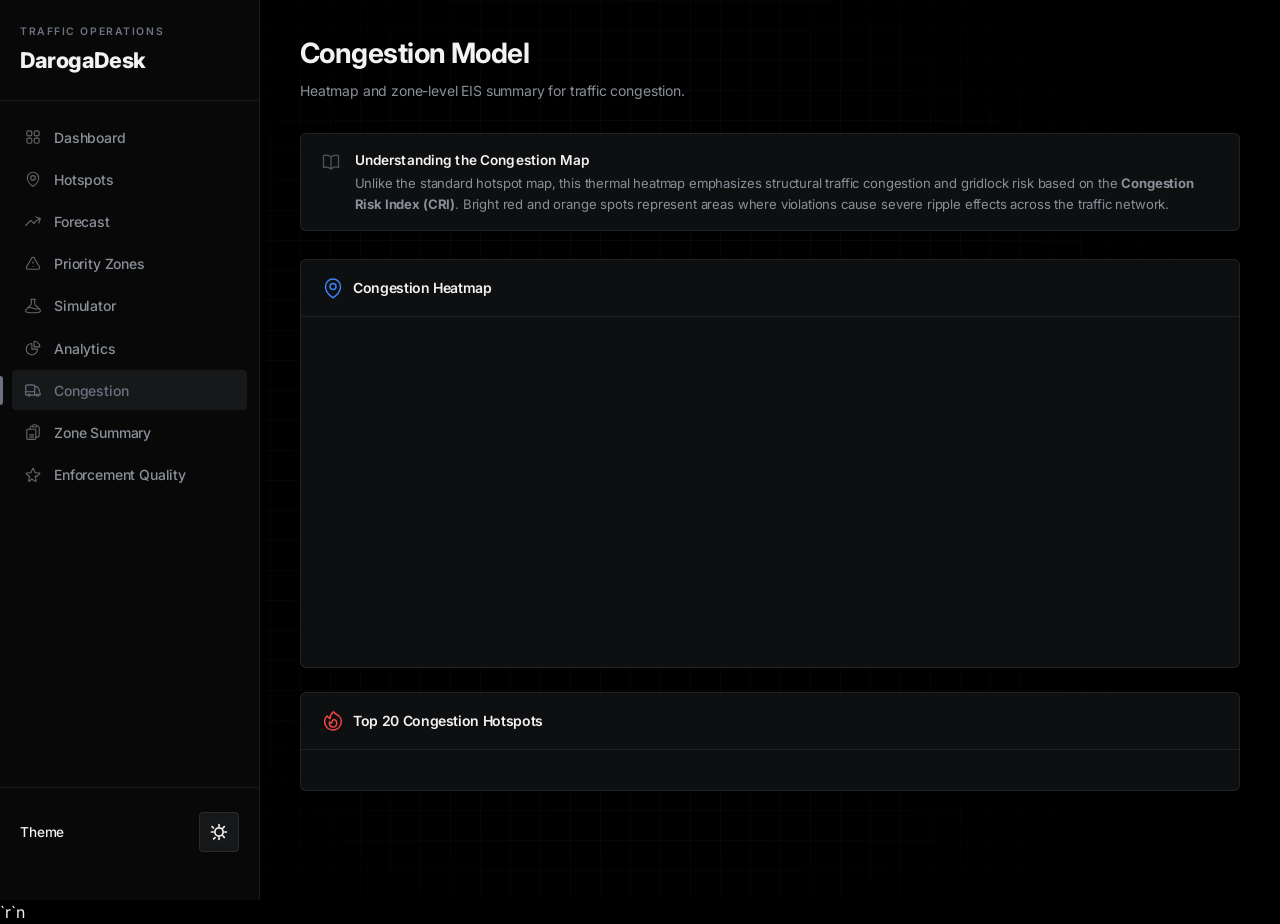
<file: frontend/congestion.html>
<!DOCTYPE html>
<html lang="en">
<head>
  <meta charset="UTF-8">
  <meta name="viewport" content="width=device-width, initial-scale=1.0">
  <title>DarogaDesk — Congestion</title>
  <link rel="icon" href="assets/favicon.svg" type="image/svg+xml">
  <meta name="description" content="Congestion model visualizations and zone summaries.">
  <link rel="stylesheet" href="css/styles.css">
<script src="js/theme.js"></script>`r`n</head>
<body>
  <div class="page-header">
    <h1>Congestion Model</h1>
    <p class="subtitle">Heatmap and zone-level EIS summary for traffic congestion.</p>
  </div>

  <div class="info-banner fade-in">
    <svg class="info-icon" viewBox="0 0 24 24" fill="none" stroke="currentColor" stroke-width="1.5"><path stroke-linecap="round" stroke-linejoin="round" d="M12 6.042A8.967 8.967 0 006 3.75c-1.052 0-2.062.18-3 .512v14.25A8.987 8.987 0 016 18c2.305 0 4.408.867 6 2.292m0-14.25a8.966 8.966 0 016-2.292c1.052 0 2.062.18 3 .512v14.25A8.987 8.987 0 0018 18a8.967 8.967 0 00-6 2.292m0-14.25v14.25" /></svg>
    <div>
      <h4>Understanding the Congestion Map</h4>
      <p>Unlike the standard hotspot map, this thermal heatmap emphasizes structural traffic congestion and gridlock risk based on the <strong>Congestion Risk Index (CRI)</strong>. Bright red and orange spots represent areas where violations cause severe ripple effects across the traffic network.</p>
    </div>
  </div>

  <div class="card">
    <div class="card-header">
      <h3 style="display:flex;align-items:center;gap:0.5rem"><svg viewBox="0 0 24 24" fill="none" stroke="currentColor" stroke-width="1.5" style="width:1.5rem;height:1.5rem;color:#3b82f6"><path stroke-linecap="round" stroke-linejoin="round" d="M15 10.5a3 3 0 11-6 0 3 3 0 016 0z" /><path stroke-linecap="round" stroke-linejoin="round" d="M19.5 10.5c0 7.142-7.5 11.25-7.5 11.25S4.5 17.642 4.5 10.5a7.5 7.5 0 1115 0z" /></svg>Congestion Heatmap</h3>
    </div>
    <div class="card-body" id="heatmapContainer">
      <!-- Heatmap HTML will be injected here -->
    </div>
  </div>


<div class="card">
  <div class="card-header">
    <h3 style="display:flex;align-items:center;gap:0.5rem"><svg viewBox="0 0 24 24" fill="none" stroke="currentColor" stroke-width="1.5" style="width:1.5rem;height:1.5rem;color:#ef4444"><path stroke-linecap="round" stroke-linejoin="round" d="M15.362 5.214A8.252 8.252 0 0112 21 8.25 8.25 0 016.038 7.048 8.287 8.287 0 009 9.601a8.983 8.983 0 013.361-6.866 8.21 8.21 0 003 2.48z" /><path stroke-linecap="round" stroke-linejoin="round" d="M12 18a3.75 3.75 0 00.495-7.467 5.99 5.99 0 00-1.925 3.546 5.974 5.974 0 01-2.133-1A3.75 3.75 0 0012 18z" /></svg>Top 20 Congestion Hotspots</h3>
  </div>
  <div class="card-body" id="topHotspotsContainer">
    <!-- Top hotspots HTML will be injected here -->
  </div>
</div>

  <script src="components/sidebar.js"></script>
  <script src="js/api.js"></script>
  <script src="js/congestion.js"></script>
</body>
</html>
</file>
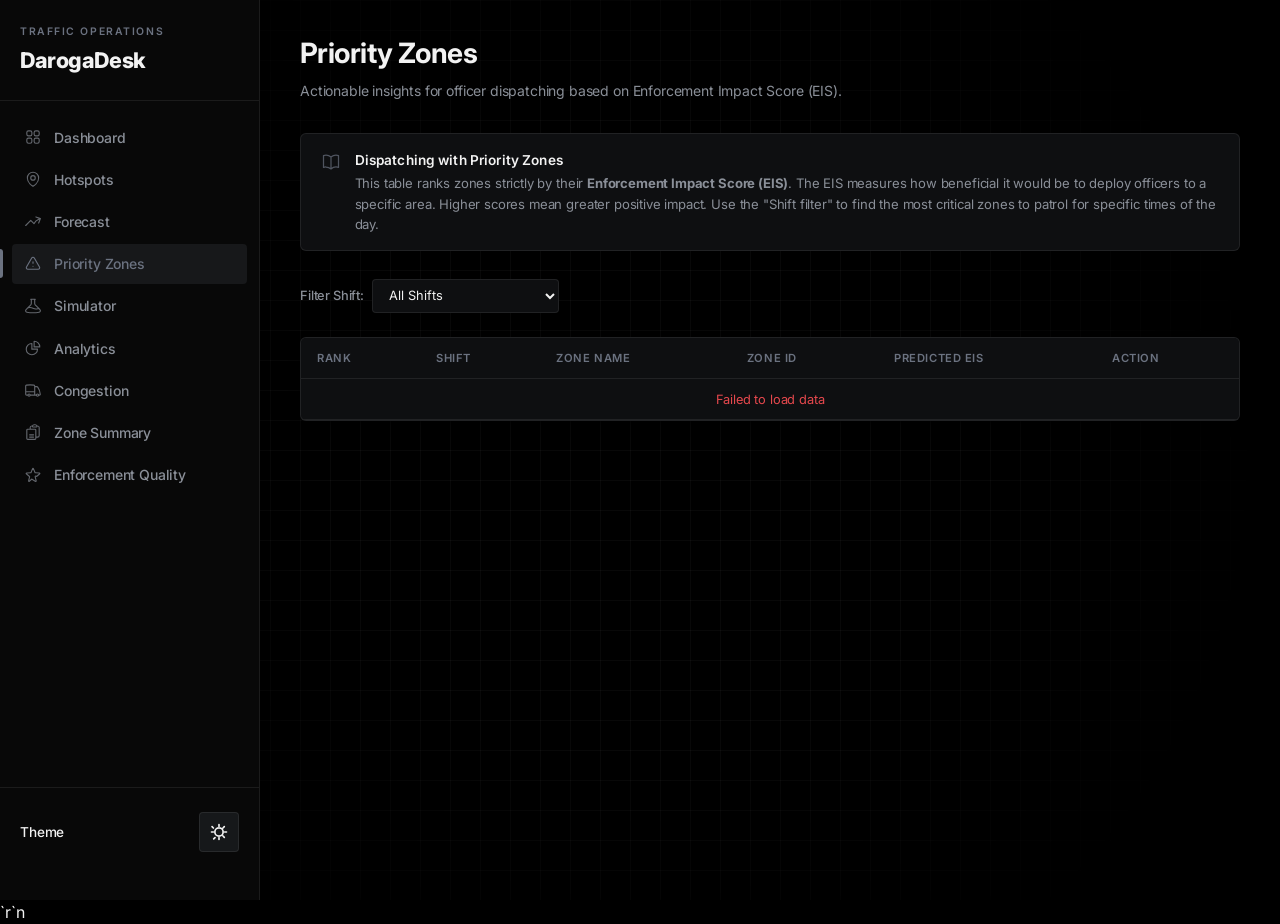
<file: frontend/priorities.html>
<!DOCTYPE html>
<html lang="en">
<head>
  <meta charset="UTF-8">
  <meta name="viewport" content="width=device-width, initial-scale=1.0">
  <title>DarogaDesk — Priority Zones</title>
  <meta name="description" content="Patrol priority routing recommendations per shift.">
  <link rel="stylesheet" href="css/styles.css">
<script src="js/theme.js"></script>`r`n</head>
<body>
  <div class="page-header">
    <h1>Priority Zones</h1>
    <p class="subtitle">Actionable insights for officer dispatching based on Enforcement Impact Score (EIS).</p>
  </div>

  <div class="info-banner fade-in">
    <svg class="info-icon" viewBox="0 0 24 24" fill="none" stroke="currentColor" stroke-width="1.5"><path stroke-linecap="round" stroke-linejoin="round" d="M12 6.042A8.967 8.967 0 006 3.75c-1.052 0-2.062.18-3 .512v14.25A8.987 8.987 0 016 18c2.305 0 4.408.867 6 2.292m0-14.25a8.966 8.966 0 016-2.292c1.052 0 2.062.18 3 .512v14.25A8.987 8.987 0 0018 18a8.967 8.967 0 00-6 2.292m0-14.25v14.25" /></svg>
    <div>
      <h4>Dispatching with Priority Zones</h4>
      <p>This table ranks zones strictly by their <strong>Enforcement Impact Score (EIS)</strong>. The EIS measures how beneficial it would be to deploy officers to a specific area. Higher scores mean greater positive impact. Use the "Shift filter" to find the most critical zones to patrol for specific times of the day.</p>
    </div>
  </div>

  <div class="controls-bar">
    <div class="control-group">
      <label for="shiftSelect">Filter Shift:</label>
      <select id="shiftSelect">
        <option value="">All Shifts</option>
        <option value="morning">Morning (06:00-14:00)</option>
        <option value="evening">Evening (14:00-22:00)</option>
      </select>
    </div>
  </div>

  <div class="card">
    <div class="card-body no-pad">
      <div class="table-responsive">
        <table class="data-table">
          <thead>
            <tr>
              <th>Rank</th>
              <th>Shift</th>
              <th>Zone Name</th>
              <th>Zone ID</th>
              <th>Predicted EIS</th>
              <th>Action</th>
            </tr>
          </thead>
          <tbody id="priorityBody">
            <tr><td colspan="6" class="loading">Loading priority data…</td></tr>
          </tbody>
        </table>
      </div>
    </div>
  </div>

  <script src="components/sidebar.js"></script>
  <script src="js/api.js"></script>
  <script src="js/priorities.js"></script>
</body>
</html>
</file>
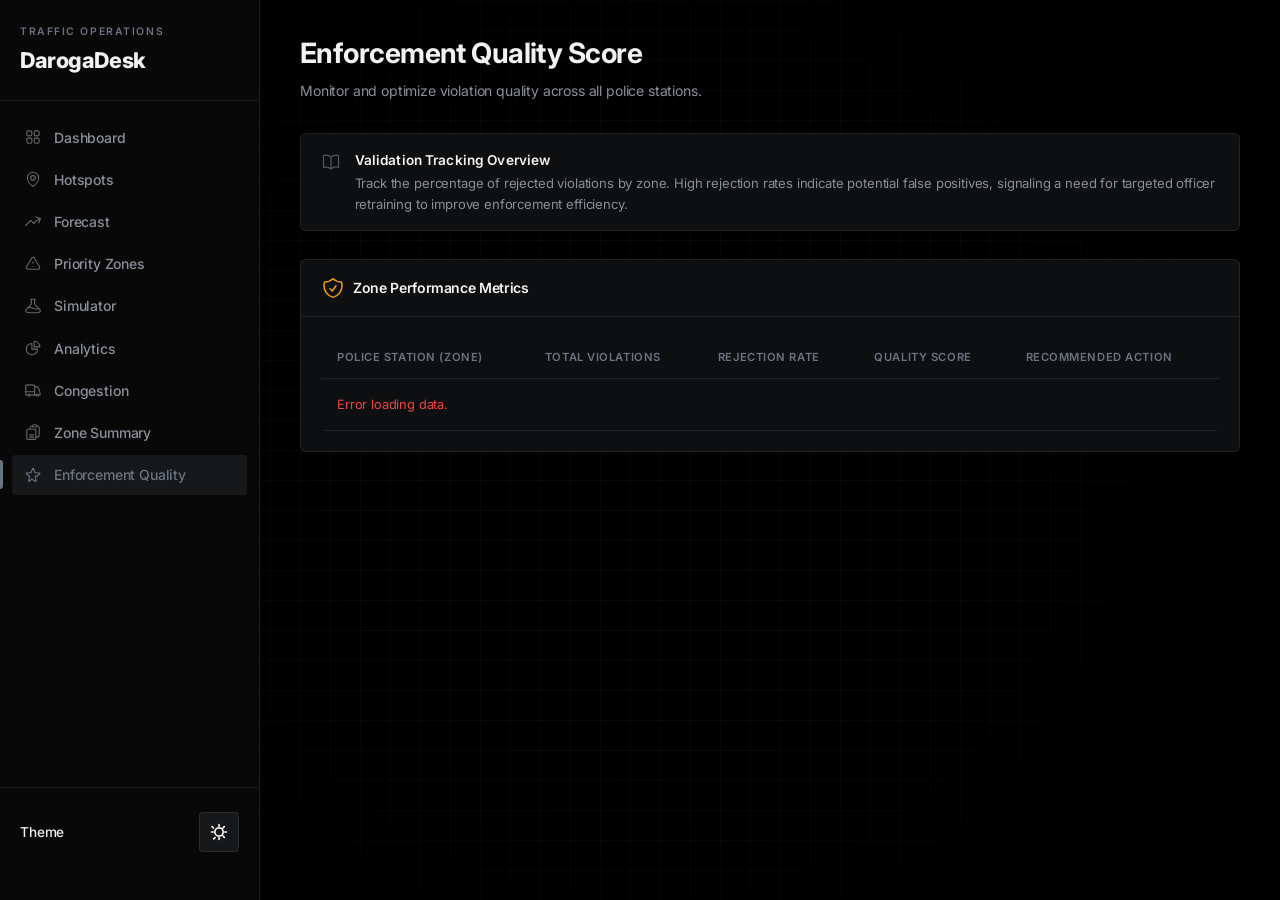
<file: frontend/quality.html>
<!DOCTYPE html>
<html lang="en">
<head>
  <meta charset="UTF-8">
  <meta name="viewport" content="width=device-width, initial-scale=1.0">
  <title>DarogaDesk - Enforcement Quality</title>
  <link rel="icon" href="assets/favicon.svg" type="image/svg+xml">
  <meta name="description" content="Enforcement Quality Score and Rejection Rates">
  <link rel="stylesheet" href="css/styles.css">
  <script src="js/theme.js"></script>
</head>
<body>
  <div class="page-header">
    <h1>Enforcement Quality Score</h1>
    <p class="subtitle">Monitor and optimize violation quality across all police stations.</p>
  </div>

  <div class="info-banner fade-in">
    <svg class="info-icon" viewBox="0 0 24 24" fill="none" stroke="currentColor" stroke-width="1.5"><path stroke-linecap="round" stroke-linejoin="round" d="M12 6.042A8.967 8.967 0 006 3.75c-1.052 0-2.062.18-3 .512v14.25A8.987 8.987 0 016 18c2.305 0 4.408.867 6 2.292m0-14.25a8.966 8.966 0 016-2.292c1.052 0 2.062.18 3 .512v14.25A8.987 8.987 0 0018 18a8.967 8.967 0 00-6 2.292m0-14.25v14.25" /></svg>
    <div>
      <h4>Validation Tracking Overview</h4>
      <p>Track the percentage of rejected violations by zone. High rejection rates indicate potential false positives, signaling a need for targeted officer retraining to improve enforcement efficiency.</p>
    </div>
  </div>

  <div class="card fade-in">
    <div class="card-header">
      <h3 style="display:flex;align-items:center;gap:0.5rem"><svg viewBox="0 0 24 24" fill="none" stroke="currentColor" stroke-width="1.5" style="width:1.5rem;height:1.5rem;color:#f59e0b"><path stroke-linecap="round" stroke-linejoin="round" d="M9 12.75L11.25 15 15 9.75m-3-7.036A11.959 11.959 0 013.598 6 11.99 11.99 0 003 9.749c0 5.592 3.824 10.29 9 11.623 5.176-1.332 9-6.03 9-11.622 0-1.31-.21-2.571-.598-3.751h-.152c-3.196 0-6.1-1.248-8.25-3.285z" /></svg>Zone Performance Metrics</h3>
    </div>
    <div class="card-body">
      <div class="table-responsive">
        <table class="data-table" id="qualityTable">
          <thead>
            <tr>
              <th>Police Station (Zone)</th>
              <th>Total Violations</th>
              <th>Rejection Rate</th>
              <th>Quality Score</th>
              <th>Recommended Action</th>
            </tr>
          </thead>
          <tbody id="qualityBody">
            <tr>
              <td colspan="5" class="loading">Loading quality metrics...</td>
            </tr>
          </tbody>
        </table>
      </div>
    </div>
  </div>

  <script src="components/sidebar.js"></script>
  <script src="js/api.js"></script>
  
  <script src="js/quality.js"></script>

</body>
</html>
</file>
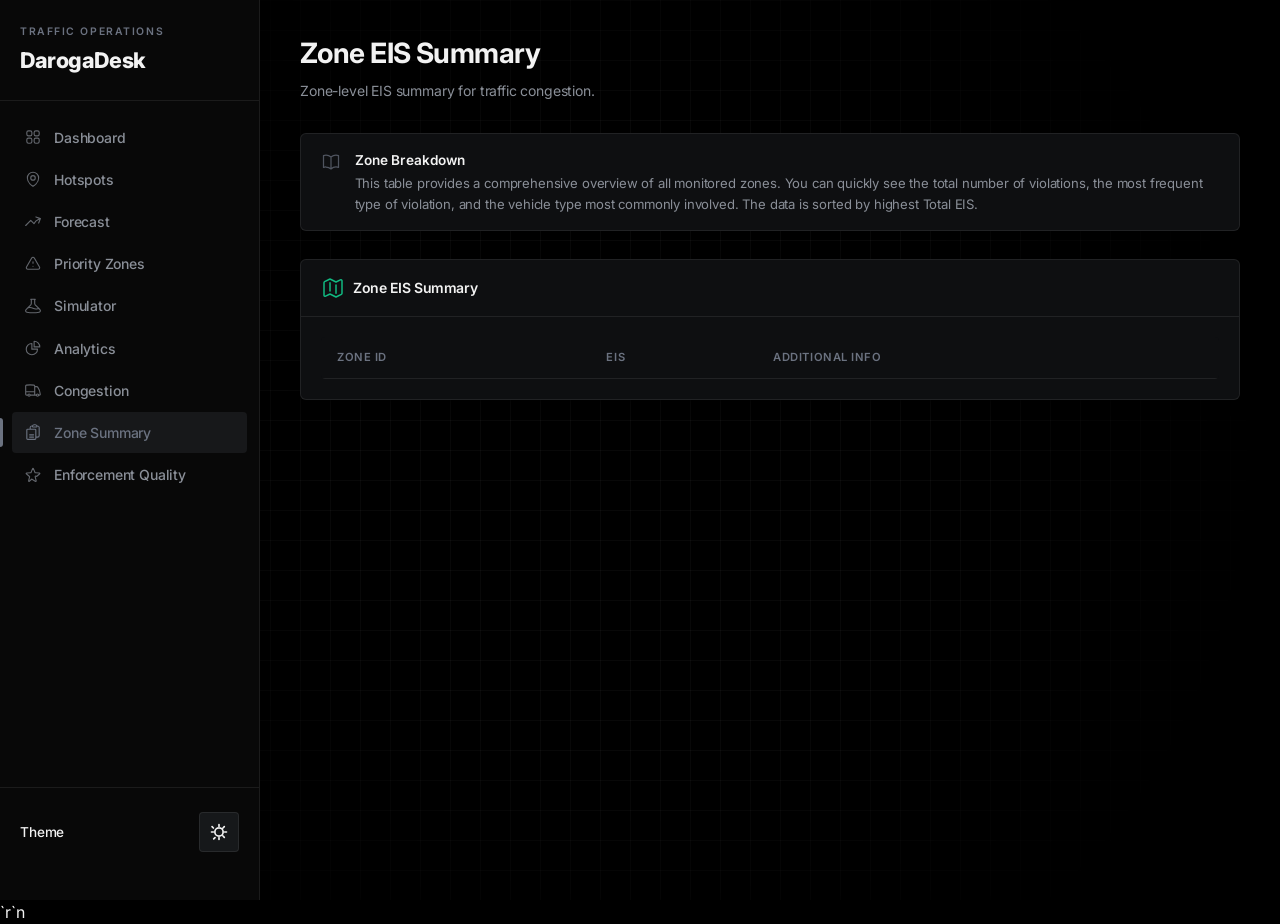
<file: frontend/zone_summary.html>
<!DOCTYPE html>
<html lang="en">
<head>
  <meta charset="UTF-8">
  <meta name="viewport" content="width=device-width, initial-scale=1.0">
  <title>DarogaDesk — Zone Summary</title>
  <meta name="description" content="Zone-level EIS summary for traffic congestion.">
  <link rel="stylesheet" href="css/styles.css">
<script src="js/theme.js"></script>`r`n</head>
<body>
  <div class="page-header">
    <h1>Zone EIS Summary</h1>
    <p class="subtitle">Zone-level EIS summary for traffic congestion.</p>
  </div>

  <div class="info-banner fade-in">
    <svg class="info-icon" viewBox="0 0 24 24" fill="none" stroke="currentColor" stroke-width="1.5"><path stroke-linecap="round" stroke-linejoin="round" d="M12 6.042A8.967 8.967 0 006 3.75c-1.052 0-2.062.18-3 .512v14.25A8.987 8.987 0 016 18c2.305 0 4.408.867 6 2.292m0-14.25a8.966 8.966 0 016-2.292c1.052 0 2.062.18 3 .512v14.25A8.987 8.987 0 0018 18a8.967 8.967 0 00-6 2.292m0-14.25v14.25" /></svg>
    <div>
      <h4>Zone Breakdown</h4>
      <p>This table provides a comprehensive overview of all monitored zones. You can quickly see the total number of violations, the most frequent type of violation, and the vehicle type most commonly involved. The data is sorted by highest Total EIS.</p>
    </div>
  </div>

  <div class="card">
    <div class="card-header">
      <h3 style="display:flex;align-items:center;gap:0.5rem"><svg viewBox="0 0 24 24" fill="none" stroke="currentColor" stroke-width="1.5" style="width:1.5rem;height:1.5rem;color:#10b981"><path stroke-linecap="round" stroke-linejoin="round" d="M9 6.75V15m6-6v8.25m.503 3.498l4.875-2.437c.381-.19.622-.58.622-1.006V4.82c0-.836-.88-1.38-1.628-1.006l-3.869 1.934c-.317.159-.69.159-1.006 0L9.503 3.252a1.125 1.125 0 00-1.006 0L3.622 5.689C3.24 5.88 3 6.27 3 6.695V19.18c0 .836.88 1.38 1.628 1.006l3.869-1.934c.317-.159.69-.159 1.006 0l4.994 2.497c.317.158.69.158 1.006 0z" /></svg>Zone EIS Summary</h3>
    </div>
    <div class="card-body">
      <div class="table-responsive">
        <div class="table-responsive"><table class="data-table" id="zoneSummaryTable">
          <thead>
            <tr>
              <th>Zone ID</th>
              <th>EIS</th>
              <th>Additional Info</th>
            </tr>
          </thead>
          <tbody>
            <!-- Rows will be populated by JS -->
          </tbody>
        </table></div>
      </div>
    </div>
  </div>

  <script src="components/sidebar.js"></script>
  <script src="js/api.js"></script>
  <script src="js/zone_summary.js"></script>
</body>
</html>
</file>
<file: frontend/css/styles.css>
/* ============================================================
   DarogaDesk Dashboard — Design System & Global Styles
   ============================================================ */

@import url('https://fonts.googleapis.com/css2?family=Inter:wght@400;500;600;700;800&family=Roboto:wght@300;400;500;700&display=swap');

/* ---- CSS Custom Properties (Corporate Trust Dark - Default) ---- */
:root, [data-theme="dark"] {
  --bg-body:      #000000; /* Pure Black */
  --bg-surface:   #0E0F11; /* Linear Dark Surface */
  --bg-surface-2: #16181A;
  --bg-sidebar:   #080808; 
  --border-color: rgba(255, 255, 255, 0.08);
  --border-accent: rgba(94, 106, 210, 0.4);

  --text-primary:   #f2f2f2;
  --text-secondary: #8A8F98;
  --text-muted:     #6b7280;

  /* Sidebar Specific (Dark Theme) */
  --sidebar-text-primary: #f2f2f2;
  --sidebar-text-secondary: #8A8F98;
  --sidebar-border: rgba(255, 255, 255, 0.08);
  --sidebar-theme-bg: #16181A;

  --accent:       #6b7280;
  --accent-glow:  rgba(107,115,128,0.15);
  --accent-hover: rgba(107,115,128,0.25);

  --danger:  #e5484d;
  --warning: #ffb224;
  --success: #30a46c;

  --radius:     6px;
  --radius-sm:  4px;
  --radius-lg:  8px;

  --sidebar-width: 260px;

  --shadow-card: 0 1px 3px rgba(0,0,0,0.5), 0 4px 12px rgba(0,0,0,0.25);
  --shadow-glow: 0 0 20px rgba(94, 106, 210, 0.2);
}

/* Linear Light Mode */
[data-theme="light"] {
  --bg-body:      #ffffff;
  --bg-surface:   #fcfcfc;
  --bg-surface-2: #f4f4f5;
  --bg-sidebar:   #e0e0e0;
  --border-color: rgba(0, 0, 0, 0.08);
  --border-accent: rgba(94, 106, 210, 0.3);

  --text-primary:   #111111;
  --text-secondary: #6b7280;
  --text-muted:     #9ca3af;

  /* Sidebar Specific */
  --sidebar-text-primary: #000000;
  --sidebar-text-secondary: #000000;
  --sidebar-border: rgba(0, 0, 0, 0.08);
  --sidebar-theme-bg: #f4f4f5;

  --accent:       #6b7280;
  --accent-glow:  rgba(107,115,128,0.15);
  --accent-hover: rgba(107,115,128,0.25);

  --shadow-card: 0 1px 3px rgba(0,0,0,0.05), 0 2px 8px rgba(0,0,0,0.03);
  --shadow-glow: 0 0 20px rgba(94, 106, 210, 0.15);
}

/* Corporate Trust (Light Mode) */
[data-theme="light"] {
  --bg-body:      #f8fafc; /* Crisp White/Light Gray */
  --bg-surface:   #ffffff; /* Cards */
  --bg-surface-2: #f1f5f9;
  --bg-sidebar:   #e0e0e0; /* light gray */
  --border-color: rgba(15, 23, 42, 0.1);
  --border-accent: rgba(13, 148, 136, 0.3);

  --text-primary:   #0f172a; /* Deep Navy Blue text */
  --text-secondary: #475569;
  --text-muted:     #94a3b8;

  /* Sidebar Specific (Light Theme - since sidebar is dark navy) */
  --sidebar-text-primary: #000000;
  --sidebar-text-secondary: #000000;
  --sidebar-border: rgba(255, 255, 255, 0.1);
  --sidebar-theme-bg: #1e293b;

  --accent:       #0d9488; /* Vibrant Teal */
  --accent-glow:  rgba(13, 148, 136, 0.15);
  --accent-hover: rgba(13, 148, 136, 0.2);

  --shadow-card: 0 1px 3px rgba(15,23,42,0.05), 0 1px 2px rgba(15,23,42,0.03);
  --shadow-glow: 0 0 20px rgba(13, 148, 136, 0.15);
}

/* Loading spinner */
.spinner {
  width: 1.5rem;
  height: 1.5rem;
  border: 2px solid var(--border-color);
  border-top-color: var(--accent);
  border-radius: 50%;
  animation: spin 1s linear infinite;
  margin: auto;
}

@keyframes spin {
  to { transform: rotate(360deg); }
}



/* Skeleton loading placeholders */
.skeleton {
  position: relative;
  overflow: hidden;
  background: var(--bg-surface-2);
}
.skeleton::after {
  content: "";
  position: absolute;
  top: 0;
  left: -100%;
  width: 100%;
  height: 100%;
  background: linear-gradient(90deg, transparent, rgba(255,255,255,0.2), transparent);
  animation: skeleton-loading 1.5s infinite;
}
@keyframes skeleton-loading {
  to { left: 100%; }
}

*, *::before, *::after {
  margin: 0;
  padding: 0;
  box-sizing: border-box;
}

html {
  font-size: 16px;
  scroll-behavior: smooth;
}

body {
  font-family: 'Inter', -apple-system, BlinkMacSystemFont, "Segoe UI", Roboto, Helvetica, Arial, sans-serif;
  background: var(--bg-body);
  color: var(--text-primary);
  line-height: 1.5;
  letter-spacing: -0.01em;
  min-height: 100vh;
  -webkit-font-smoothing: antialiased;
  -moz-osx-font-smoothing: grayscale;
}

h1, h2, h3, h4, h5, h6, .brand-name, .hero-title, .page-header h1 {
  font-family: 'Inter', -apple-system, BlinkMacSystemFont, "Segoe UI", Roboto, Helvetica, Arial, sans-serif;
  letter-spacing: -0.025em;
}

a {
  color: var(--accent);
  text-decoration: none;
  transition: color 0.2s;
}
a:hover { color: #22d3ee; }

/* ---- Layout ---- */
.app-layout {
  display: flex;
  min-height: 100vh;
}

/* ---- Sidebar ---- */
.sidebar {
  width: var(--sidebar-width);
  background: var(--bg-sidebar);
  border-right: 1px solid var(--sidebar-border);
  padding: 1.5rem 0;
  position: fixed;
  top: 0;
  left: 0;
  bottom: 0;
  z-index: 999;
  display: flex;
  flex-direction: column;
  overflow-y: auto;
  transition: transform 0.3s cubic-bezier(0.4, 0, 0.2, 1);
}

.mobile-header {
  display: none;
  align-items: center;
  justify-content: space-between;
  margin-bottom: 1.5rem;
  padding-bottom: 1rem;
  border-bottom: 1px solid var(--border-color);
}
.mobile-menu-btn {
  background: var(--bg-surface-2);
  border: 1px solid var(--border-color);
  border-radius: var(--radius-sm);
  color: var(--text-primary);
  cursor: pointer;
  padding: 0.5rem;
  display: flex;
  align-items: center;
  justify-content: center;
}
.mobile-menu-btn svg { width: 24px; height: 24px; }

.sidebar-brand {
  padding: 0 1.25rem 1.5rem;
  border-bottom: 1px solid var(--sidebar-border);
  margin-bottom: 1rem;
}

.sidebar-brand .brand-sub {
  font-size: 0.65rem;
  font-weight: 600;
  text-transform: uppercase;
  letter-spacing: 0.15em;
  color: var(--text-muted); /* this is fine or use --sidebar-text-secondary */
  display: block;
  margin-bottom: 0.25rem;
}

.sidebar-brand .brand-name {
  font-size: 1.35rem;
  font-weight: 800;
  color: var(--sidebar-text-primary);
  letter-spacing: -0.02em;
}

.sidebar-brand .brand-name span {
  color: var(--accent);
}

.sidebar-nav {
  list-style: none;
  padding: 0 0.75rem;
  flex: 1;
}

.sidebar-nav li {
  margin-bottom: 2px;
}

.sidebar-nav a {
  display: flex;
  align-items: center;
  gap: 0.75rem;
  padding: 0.6rem 0.75rem;
  border-radius: var(--radius-sm);
  color: var(--sidebar-text-secondary);
  font-size: 0.875rem;
  text-decoration: none;
  font-weight: 500;
  transition: all 0.2s ease;
  position: relative;
}

.sidebar-nav a:hover {
  background: var(--accent-hover);
  color: var(--sidebar-text-primary);
}

.sidebar-nav a.active {
  background: var(--accent-glow);
  color: var(--accent);
}

.sidebar-nav a.active::before {
  content: '';
  position: absolute;
  left: -0.75rem;
  top: 0.35rem;
  bottom: 0.35rem;
  width: 3px;
  background: var(--accent);
  border-radius: 0 3px 3px 0;
}

.sidebar-nav .nav-icon {
  width: 18px;
  height: 18px;
  opacity: 0.7;
}

.sidebar-nav a.active .nav-icon,
.sidebar-nav a:hover .nav-icon {
  opacity: 1;
}

/* ---- Main Content ---- */
.main-content {
  margin-left: var(--sidebar-width);
  flex: 1;
  padding: 2rem 2.5rem;
  min-height: 100vh;
}

/* ---- Page Header ---- */
.page-header {
  margin-bottom: 2rem;
}

.page-header h1 {
  font-size: 1.75rem;
  font-weight: 700;
  letter-spacing: -0.02em;
  margin-bottom: 0.35rem;
}

.page-header .subtitle {
  color: var(--text-secondary);
  font-size: 0.875rem;
  font-weight: 400;
  line-height: 1.5;
}

.page-header .badge {
  display: inline-block;
  background: var(--accent-glow);
  color: var(--accent);
  border: 1px solid var(--border-accent);
  padding: 0.2rem 0.6rem;
  border-radius: 999px;
  font-size: 0.7rem;
  font-weight: 600;
  margin-left: 0.5rem;
  vertical-align: middle;
}

/* ---- Stats Grid ---- */
.stats-grid {
  display: grid;
  grid-template-columns: repeat(12, 1fr);
  gap: 1rem;
  margin-bottom: 2rem;
}

.stats-grid > * {
  grid-column: span 12;
}

@media (min-width: 640px) {
  .stats-grid > * { grid-column: span 6; }
}

@media (min-width: 1024px) {
  .stats-grid > * { grid-column: span 3; }
}

.stat-card {
  background: var(--bg-surface);
  border: 1px solid var(--border-color);
  border-radius: var(--radius);
  padding: 1.5rem;
  display: flex;
  flex-direction: column;
  justify-content: center;
  transition: all 0.3s ease;
}

.stat-card:hover {
  transform: translateY(-2px);
  border-color: var(--border-accent);
  box-shadow: var(--shadow-glow);
}

.stat-label {
  font-size: 0.875rem;
  color: var(--text-secondary);
  font-weight: 500;
  margin-bottom: 0.5rem;
  text-transform: uppercase;
  letter-spacing: 0.05em;
}

.stat-value {
  font-family: 'Inter', -apple-system, BlinkMacSystemFont, 'Segoe UI', sans-serif; letter-spacing: -0.01em;
  font-size: 2rem;
  font-weight: 800;
  color: var(--text-primary);
  line-height: 1.2;
}

.stat-sub {
  font-size: 0.75rem;
  color: var(--accent);
  margin-top: 0.25rem;
  font-weight: 500;
}

/* ---- 12-Column Grid System ---- */
.grid-container {
  display: grid;
  grid-template-columns: repeat(12, 1fr);
  gap: 1.5rem;
}

/* Base spans (Mobile First - spans 12 columns by default) */
.col-12 { grid-column: span 12; }
.col-11 { grid-column: span 11; }
.col-10 { grid-column: span 10; }
.col-9 { grid-column: span 9; }
.col-8 { grid-column: span 8; }
.col-7 { grid-column: span 7; }
.col-6 { grid-column: span 6; }
.col-5 { grid-column: span 5; }
.col-4 { grid-column: span 4; }
.col-3 { grid-column: span 3; }
.col-2 { grid-column: span 2; }
.col-1 { grid-column: span 1; }

/* Responsive Medium (Tablet) */
@media (min-width: 768px) {
  .col-md-12 { grid-column: span 12; }
  .col-md-8 { grid-column: span 8; }
  .col-md-6 { grid-column: span 6; }
  .col-md-4 { grid-column: span 4; }
  .col-md-3 { grid-column: span 3; }
}

/* Responsive Large (Desktop) */
@media (min-width: 1024px) {
  .col-lg-12 { grid-column: span 12; }
  .col-lg-9 { grid-column: span 9; }
  .col-lg-8 { grid-column: span 8; }
  .col-lg-6 { grid-column: span 6; }
  .col-lg-4 { grid-column: span 4; }
  .col-lg-3 { grid-column: span 3; }
}

/* ---- Card ---- */
.card {
  background: var(--bg-surface);
  border: 1px solid var(--border-color);
  border-radius: var(--radius);
  overflow: hidden;
  transition: all 0.2s ease;
  box-shadow: var(--shadow-card);
  margin-bottom: 1.5rem;
}

.card:hover {
  border-color: var(--border-accent);
  box-shadow: 0 4px 12px rgba(0,0,0,0.15);
}

.card-header {
  padding: 1rem 1.25rem;
  border-bottom: 1px solid var(--border-color);
  display: flex;
  align-items: center;
  justify-content: space-between;
}

.card-header h3 {
  font-size: 0.875rem;
  font-weight: 600;
  color: var(--text-primary);
}

.card-header .card-sub {
  font-size: 0.75rem;
  color: var(--text-muted);
}

.card-body {
  padding: 1.25rem;
}

.card-body.no-pad {
  padding: 0;
}

/* ---- Tables ---- */
.data-table {
  width: 100%;
  border-collapse: collapse;
  font-size: 0.8rem;
}

.data-table thead th {
  text-align: left;
  padding: 0.75rem 1rem;
  font-weight: 600;
  font-size: 0.7rem;
  text-transform: uppercase;
  letter-spacing: 0.05em;
  color: var(--text-muted);
  border-bottom: 1px solid var(--border-color);
  position: sticky;
  top: 0;
  background: var(--bg-surface);
}

.data-table tbody tr {
  border-bottom: 1px solid var(--border-color);
  transition: background 0.15s;
}

.data-table tbody tr:hover {
  background: rgba(255, 255, 255, 0.02);
}

.data-table tbody td {
  padding: 0.65rem 1rem;
  color: var(--text-secondary);
}

.data-table .rank-cell {
  color: var(--accent);
  font-weight: 700;
  font-size: 0.9rem;
}

.data-table .mono {
  font-family: 'SF Mono', 'Fira Code', monospace;
  font-size: 0.75rem;
}

/* ---- Badges / Tags ---- */
.tag {
  display: inline-flex;
  align-items: center;
  gap: 0.35rem;
  padding: 0.15rem 0.5rem;
  border-radius: 999px;
  font-size: 0.7rem;
  font-weight: 500;
  border: 1px solid var(--border-color);
  background: transparent;
  color: var(--text-secondary);
}
.tag::before {
  content: '';
  display: block;
  width: 6px;
  height: 6px;
  border-radius: 50%;
}
.tag-accent::before { background: var(--accent); box-shadow: 0 0 8px var(--accent); }
.tag-danger::before { background: var(--danger); box-shadow: 0 0 8px var(--danger); }
.tag-warning::before { background: var(--warning); box-shadow: 0 0 8px var(--warning); }
.tag-success::before { background: var(--success); box-shadow: 0 0 8px var(--success); }

/* ---- Info Banner (contextual page description) ---- */
.info-banner {
  display: flex;
  gap: 0.85rem;
  align-items: flex-start;
  padding: 1rem 1.25rem;
  margin-bottom: 1.75rem;
  border-radius: var(--radius);
  background: var(--bg-surface);
  border: 1px solid var(--border-color);
}
.info-banner .info-icon {
  width: 1.25rem;
  height: 1.25rem;
  flex-shrink: 0;
  margin-top: 2px;
  color: var(--text-muted);
  opacity: 0.7;
}
.info-banner h4 {
  margin: 0 0 0.2rem;
  font-size: 0.85rem;
  font-weight: 600;
  color: var(--text-primary);
  letter-spacing: 0.01em;
}
.info-banner p {
  margin: 0;
  font-size: 0.82rem;
  color: var(--text-secondary);
  line-height: 1.55;
}

/* Chart canvas styling */
.chart-canvas {
  max-width: 100%;
  height: auto;
  margin: 1rem auto;
  display: block;
}

.map-container {
  width: 100%;
  height: 350px;
  border-radius: var(--radius);
  overflow: hidden;
  background: var(--bg-surface-2);
}

  margin: 0 auto;
}
  width: 100%;
  height: 350px;
  border-radius: var(--radius);
  overflow: hidden;
  background: var(--bg-surface-2);
}

.map-container.full-height {
  height: calc(100vh - 300px);
}

/* Adjust map sizes for specific pages */
#hotspotsMap {
  height: 350px !important;
}
#heatmapContainer {
  height: 350px;
}

  width: 100%;
  height: 450px;
  border-radius: var(--radius);
  overflow: hidden;
  background: var(--bg-surface-2);
}

.map-container.full-height {
  height: calc(100vh - 220px);
}

/* ---- Controls ---- */
.controls-bar {
  display: flex;
  align-items: center;
  gap: 1rem;
  margin-bottom: 1.5rem;
  flex-wrap: wrap;
}

.control-group {
  display: flex;
  align-items: center;
  gap: 0.5rem;
}

.control-group label {
  font-size: 0.8rem;
  color: var(--text-secondary);
  font-weight: 500;
}

select, input[type="text"] {
  background: var(--bg-surface);
  border: 1px solid var(--border-color);
  color: var(--text-primary);
  padding: 0.45rem 0.75rem;
  border-radius: var(--radius-sm);
  font-size: 0.8rem;
  font-family: inherit;
  outline: none;
  transition: border-color 0.2s;
}

select:focus, input[type="text"]:focus {
  border-color: var(--accent);
}

/* ---- Slider ---- */
.slider-group {
  margin-bottom: 1.5rem;
}

.slider-group .slider-label {
  display: flex;
  justify-content: space-between;
  align-items: center;
  margin-bottom: 0.5rem;
}

.slider-group .slider-label span {
  font-size: 0.8rem;
  color: var(--text-secondary);
  font-weight: 500;
}

.slider-group .slider-value {
  font-size: 1rem;
  font-weight: 700;
  color: var(--accent);
}

input[type="range"] {
  -webkit-appearance: none;
  appearance: none;
  width: 100%;
  height: 6px;
  background: var(--bg-surface-2);
  border-radius: 3px;
  outline: none;
  cursor: pointer;
}

input[type="range"]::-webkit-slider-thumb {
  -webkit-appearance: none;
  appearance: none;
  width: 18px;
  height: 18px;
  border-radius: 50%;
  background: var(--accent);
  border: 2px solid var(--bg-body);
  box-shadow: 0 0 8px rgba(6, 182, 212, 0.4);
  cursor: pointer;
  transition: transform 0.15s;
}

input[type="range"]::-webkit-slider-thumb:hover {
  transform: scale(1.2);
}

/* ---- Toggle / Checkbox ---- */
.toggle-group {
  display: flex;
  align-items: center;
  gap: 0.5rem;
  cursor: pointer;
}

.toggle-group input[type="checkbox"] {
  accent-color: var(--accent);
  width: 16px;
  height: 16px;
  cursor: pointer;
}

.toggle-group label {
  font-size: 0.8rem;
  color: var(--text-secondary);
  cursor: pointer;
}

/* ---- Chart Container ---- */
.chart-container {
  position: relative;
  width: 100%;
  padding: 1rem 0;
}

.chart-container canvas {
  max-height: 350px;
}

/* ---- Loading Spinner ---- */
.loading {
  display: flex;
  align-items: center;
  justify-content: center;
  padding: 3rem;
  color: var(--text-muted);
  font-size: 0.85rem;
}

.loading::before {
  content: '';
  width: 20px;
  height: 20px;
  border: 2px solid var(--border-color);
  border-top-color: var(--accent);
  border-radius: 50%;
  margin-right: 0.75rem;
  animation: spin 0.8s linear infinite;
}

@keyframes spin {
  to { transform: rotate(360deg); }
}

/* ---- Fade-in animation ---- */
.fade-in {
  animation: fadeIn 0.4s ease forwards;
  opacity: 0;
}

@keyframes fadeIn {
  to { opacity: 1; }
}

/* ---- Scrollbar ---- */
::-webkit-scrollbar {
  width: 6px;
  height: 6px;
}

::-webkit-scrollbar-track {
  background: transparent;
}

::-webkit-scrollbar-thumb {
  background: var(--bg-surface-2);
  border-radius: 3px;
}

::-webkit-scrollbar-thumb:hover {
  background: var(--text-muted);
}

/* ---- Responsive Phone/Tablet ---- */
@media (max-width: 1024px) {
  .main-content {
    padding: 1.5rem;
  }
}

@media (max-width: 768px) {
  /* Hide sidebar on mobile behind a hamburger menu */
  .sidebar {
    transform: translateX(-100%);
    width: 280px;
    box-shadow: 0 0 50px rgba(0,0,0,0.5);
  }
  .sidebar.open {
    transform: translateX(0);
  }
  
  .mobile-header {
    display: flex;
  }

  /* Make main content full width on mobile */
  .main-content {
    margin-left: 0;
    padding: 1rem;
    width: 100%;
  }

  /* Ensure body doesn't cause horizontal scrolling */
  body {
    overflow-x: hidden;
    width: 100%;
  }

  .page-header h1 {
    font-size: 1.5rem;
  }
  
  /* Fix controls bar wrapping on small screens */
  .controls-bar {
    flex-direction: column;
    align-items: stretch;
  }
  
  .controls-bar select, .controls-bar input[type="number"] {
    width: 100%;
  }

  /* Ensure modal is responsive */
  .modal-content {
    width: 95%;
    margin: 2% auto;
    padding: 1.5rem;
  }
}

/* ---- Global Buttons & Hover Effects ---- */
.btn, .btn-primary {
  display: inline-flex;
  align-items: center;
  gap: 0.5rem;
  padding: 0.75rem 1.5rem;
  border-radius: 999px;
  font-weight: 500;
  font-size: 0.95rem;
  letter-spacing: -0.01em;
  background: rgba(var(--accent-rgb), 0.15);
  color: var(--accent);
  border: 1px solid var(--border-accent);
  box-shadow: var(--shadow-glow);
  transition: all 0.2s ease;
}

.btn-primary {
  background: var(--accent);
  color: #fff;
  border: none;
}

.btn:hover, .btn-primary:hover {
  transform: translateY(-2px) scale(1.02);
  filter: brightness(1.1);
}

  display: inline-flex;
  align-items: center;
  gap: 0.5rem;
  background: var(--accent);
  color: #fff;
  padding: 0.75rem 1.5rem;
  border-radius: 999px;
  font-weight: 500;
  font-size: 0.95rem;
  letter-spacing: -0.01em;
  transition: all 0.2s ease;
  box-shadow: inset 0 1px 0 rgba(255,255,255,0.2), 0 2px 4px rgba(0,0,0,0.4);
  border: 1px solid rgba(0,0,0,0.5);
}

button:hover:not(.mobile-menu-btn):not(.leaflet-control-zoom-in):not(.leaflet-control-zoom-out), .btn:hover, .btn-primary:hover {
  transform: translateY(-2px) scale(1.02);
  filter: brightness(1.1);
}

.mobile-menu-btn:hover {
  transform: none;
  filter: brightness(1.2);
}

/* ---- Scroll Fade Animation ---- */
.scroll-fade {
  opacity: 0;
  transform: translateY(20px);
  transition: opacity 0.2s ease-out, transform 0.2s ease-out;
}

.scroll-fade.is-visible {
  opacity: 1;
  transform: translateY(0);
}

/* ---- Leaflet dark theme overrides ---- */
.leaflet-container {
  background: var(--bg-surface-2) !important;
}

.leaflet-control-zoom a {
  background: var(--bg-surface) !important;
  color: var(--text-primary) !important;
  border-color: var(--border-color) !important;
}

.leaflet-control-attribution {
  background: rgba(15, 23, 42, 0.8) !important;
  color: var(--text-muted) !important;
  font-size: 0.6rem !important;
}

.leaflet-control-attribution a {
  color: var(--text-secondary) !important;
}

.leaflet-popup-content-wrapper {
  background: var(--bg-surface) !important;
  color: var(--text-primary) !important;
  border-radius: var(--radius-sm) !important;
  box-shadow: 0 4px 20px rgba(0,0,0,0.5) !important;
}

.leaflet-popup-tip {
  background: var(--bg-surface) !important;
}

/* Theme-based Image Switching */
.img-dark-mode { display: none; }
[data-theme="dark"] .img-light-mode { display: none; }
[data-theme="dark"] .img-dark-mode { display: block; }

.table-responsive { width: 100%; overflow-x: auto; -webkit-overflow-scrolling: touch; border-radius: var(--radius-sm); }
.sidebar { overflow-y: auto; overflow-x: hidden; }

.theme-toggle-btn {
  background: var(--bg-surface-2);
  border: 1px solid var(--border-color);
  color: var(--text-primary);
  border-radius: var(--radius-sm);
  width: 2.5rem;
  height: 2.5rem;
  display: flex;
  align-items: center;
  justify-content: center;
  cursor: pointer;
  transition: all 0.3s;
}
.theme-toggle-btn:hover {
  background: var(--border-accent);
  color: var(--accent);
}
.theme-toggle-btn svg {
  width: 1.25rem;
  height: 1.25rem;
  transition: transform 0.3s;
}
[data-theme="dark"] .theme-icon-light { display: none; }
[data-theme="light"] .theme-icon-dark { display: none; }




/* ---- Advanced Linear Styling Additions ---- */

/* 1. Glassmorphism Navbar */
.sticky-nav {
  background: rgba(14, 15, 17, 0.7) !important;
  backdrop-filter: blur(12px);
  -webkit-backdrop-filter: blur(12px);
  border-bottom: 1px solid var(--border-color);
}
[data-theme="light"] .sticky-nav {
  background: rgba(252, 252, 252, 0.7) !important;
}

/* 2. Keyboard Shortcut (KBD) Styling */
kbd, .kbd {
  display: inline-flex;
  align-items: center;
  justify-content: center;
  font-family: 'SF Mono', 'Fira Code', monospace;
  font-size: 0.75rem;
  background: var(--bg-surface-2);
  color: var(--text-secondary);
  border: 1px solid var(--border-color);
  border-bottom-width: 2px;
  border-radius: 4px;
  padding: 0.15rem 0.4rem;
  min-width: 20px;
  line-height: 1;
}

/* 3. Glowing Card Borders on Hover */
.module-card::after {
  content: '';
  position: absolute;
  top: 0; left: 0; right: 0; bottom: 0;
  border-radius: var(--radius-lg);
  padding: 1px;
  background: linear-gradient(180deg, var(--accent), transparent 50%);
  -webkit-mask: linear-gradient(#fff 0 0) content-box, linear-gradient(#fff 0 0);
  -webkit-mask-composite: xor;
  mask-composite: exclude;
  opacity: 0;
  transition: opacity 0.3s ease;
  pointer-events: none;
}
.module-card:hover::after {
  opacity: 0.5;
}

/* 4. Subtle Background Grid (Dark mode primarily) */
.bg-grid {
  position: fixed;
  top: 0;
  left: 0;
  width: 100vw;
  height: 100vh;
  pointer-events: none;
  z-index: -1;
  background-size: 30px 30px;
  background-image: linear-gradient(to right, rgba(255,255,255,0.03) 1px, transparent 1px),
                    linear-gradient(to bottom, rgba(255,255,255,0.03) 1px, transparent 1px);
  mask-image: radial-gradient(circle at center, black 40%, transparent 80%);
  -webkit-mask-image: radial-gradient(circle at center, black 40%, transparent 80%);
}
[data-theme="light"] .bg-grid {
  background-image: linear-gradient(to right, rgba(0,0,0,0.03) 1px, transparent 1px),
                    linear-gradient(to bottom, rgba(0,0,0,0.03) 1px, transparent 1px);
}
</file>
